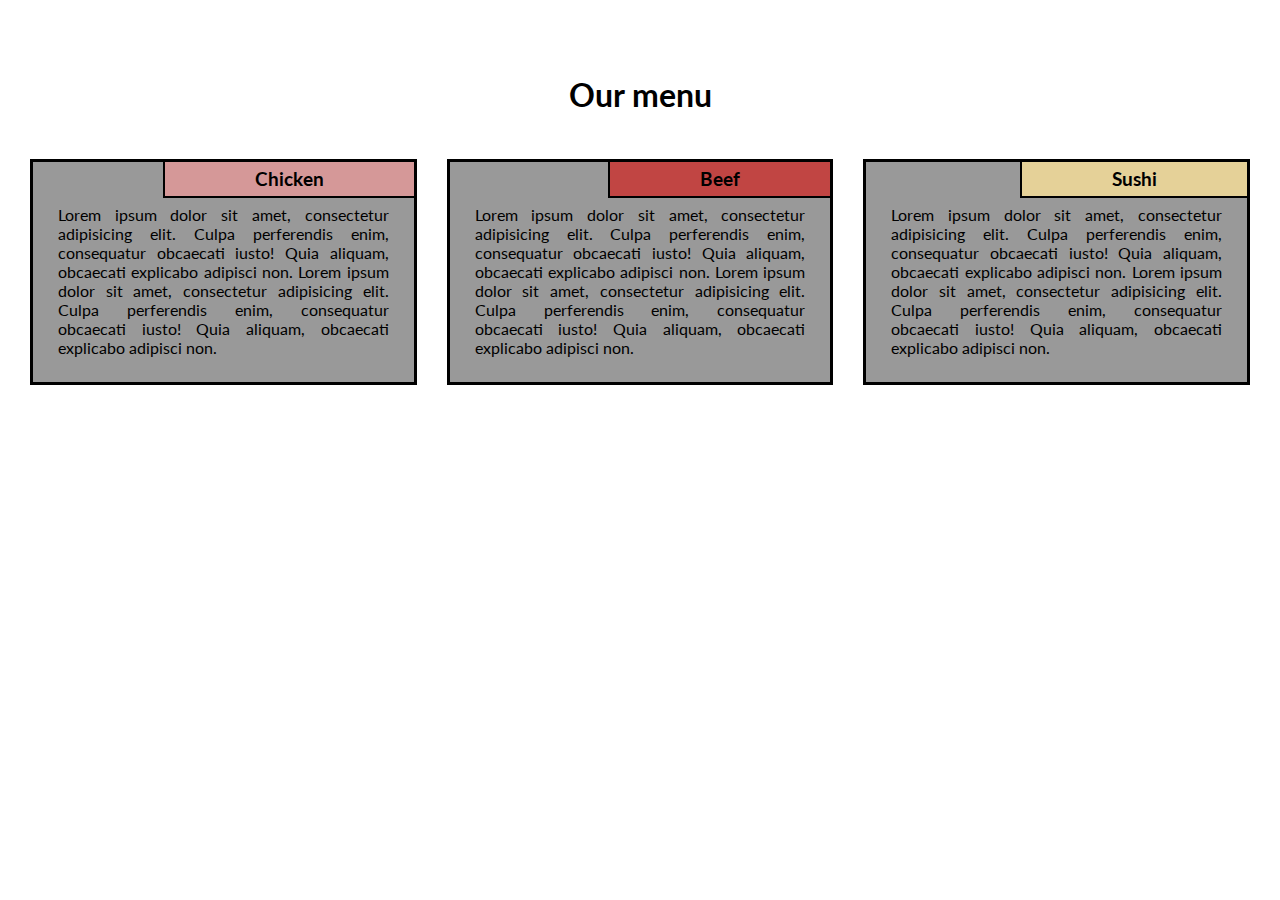
<file: module2-solution/index.html>
<!DOCTYPE html>
<html>
<head>
  <meta charset="utf-8">
  <meta name="viewport" content="width=device-width, initial-scale=1">
  <title>Assignment Solution for Module 2</title>
  <link href="https://fonts.googleapis.com/css?family=Lato" rel="stylesheet">
  <link href='css/style.css' rel='stylesheet' type='text/css'>
</head>
<body>
  <div class="container">
    <div class="row">

    <h1 class="menu-title">Our menu</h1>
      <div class="col-lg-4">
        <div class="item">
          <div class="item-title" id="title-one">
            <h3>Chicken</h3>
          </div>
          <p>
            Lorem ipsum dolor sit amet, consectetur adipisicing elit. Culpa perferendis enim, consequatur obcaecati iusto! Quia aliquam, obcaecati explicabo adipisci non. Lorem ipsum dolor sit amet, consectetur adipisicing elit. Culpa perferendis enim, consequatur obcaecati iusto! Quia aliquam, obcaecati explicabo adipisci non.
          </p>
        </div>
      </div>
      <div class="col-lg-4">
        <div class="item">
         <div class="item-title" id="title-two">
          <h3>Beef</h3>
        </div>
        <p>
          Lorem ipsum dolor sit amet, consectetur adipisicing elit. Culpa perferendis enim, consequatur obcaecati iusto! Quia aliquam, obcaecati explicabo adipisci non. Lorem ipsum dolor sit amet, consectetur adipisicing elit. Culpa perferendis enim, consequatur obcaecati iusto! Quia aliquam, obcaecati explicabo adipisci non.
        </p>
      </div>
    </div>
    <div class="col-lg-4 col-lg-tablet">
      <div class="item">
       <div class="item-title" id="title-three">
        <h3>Sushi</h3>
      </div>
      <p>
        Lorem ipsum dolor sit amet, consectetur adipisicing elit. Culpa perferendis enim, consequatur obcaecati iusto! Quia aliquam, obcaecati explicabo adipisci non. Lorem ipsum dolor sit amet, consectetur adipisicing elit. Culpa perferendis enim, consequatur obcaecati iusto! Quia aliquam, obcaecati explicabo adipisci non.
      </p>
    </div>
  </div>

</div>
</div>
</body>
</html>
</file>
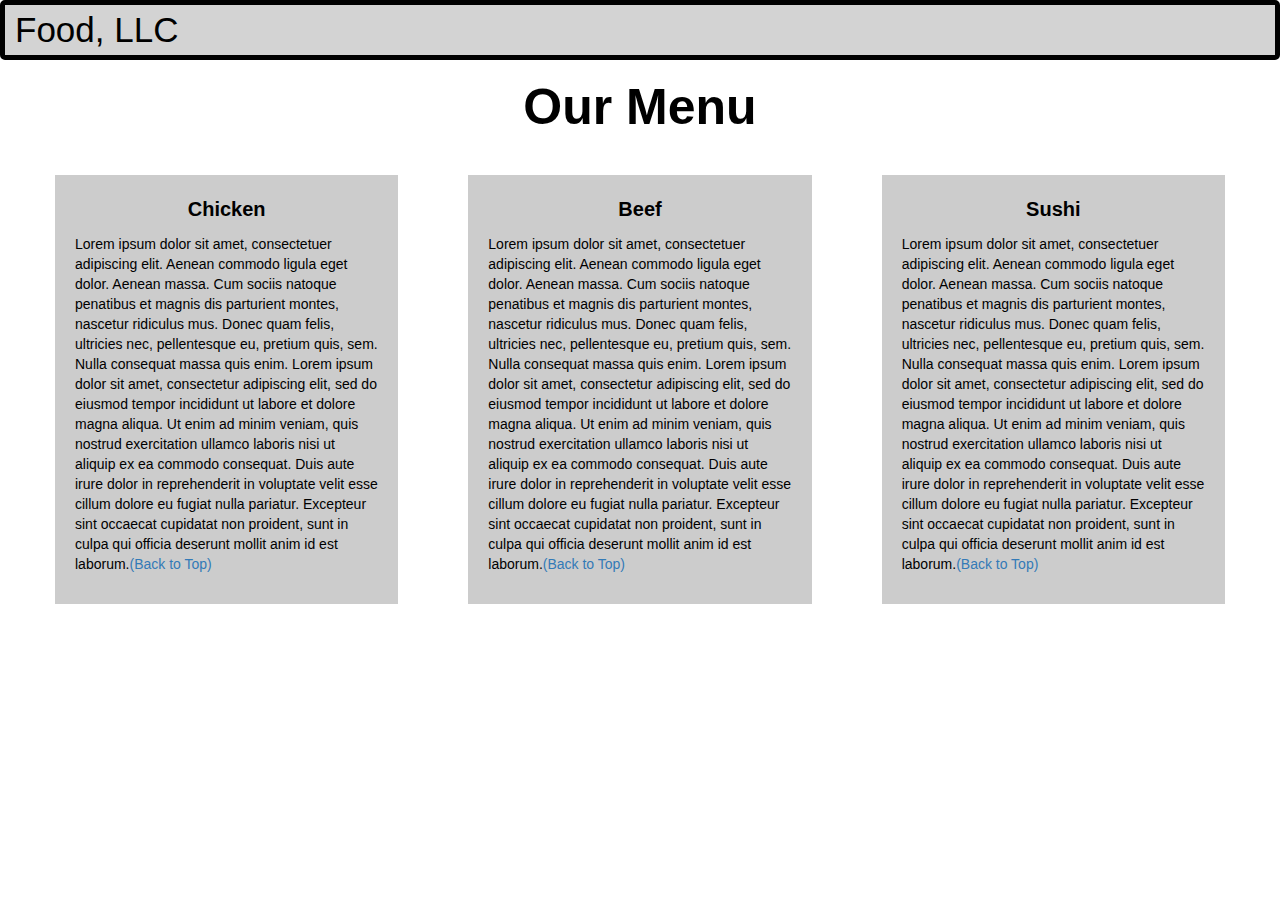
<file: module3-solution/index.html>
<!DOCTYPE html>
<html>
<head>

<title>Module 3</title>

<meta name="viewport" content="width=device-width, initial-scale=1">
  <link rel="stylesheet" href="https://maxcdn.bootstrapcdn.com/bootstrap/3.4.1/css/bootstrap.min.css">
  <script src="https://ajax.googleapis.com/ajax/libs/jquery/3.6.0/jquery.min.js"></script>
  <script src="https://maxcdn.bootstrapcdn.com/bootstrap/3.4.1/js/bootstrap.min.js"></script>
  <link rel="stylesheet" type="text/css" href="css/style.css">

</head>

<body>


<nav class="navbar" id="top">
  <div class="container-fluid">

    <div class="navbar-header">
      <button type="button" class="navbar-toggle" data-toggle="collapse" data-target="#myNavbar" aria-expanded="false">
        <span class="sr-only">Toggle navigation</span>
        <span class="icon-bar"></span>
        <span class="icon-bar"></span>
        <span class="icon-bar"></span> 
      </button>
      <a class="navbar-brand" href="#">Food, LLC</a>
    </div>

    <div id="myNavbar" class="collapse">
    <ul class="nav navbar-nav">
        <li><a class="menu-item" href="#">Chicken</a></li>
        <li><a class="menu-item" href="#">Beef</a></li> 
        <li><a class="menu-item" href="#">Sushi</a></li> 
      </ul>
    </div>
  </div>

</nav>

<h1 class="main-title">Our Menu</h1>



<div class="row">

  <div class="col-lg-4 col-md-6 col-sm-12">
    <div class="content-box">
      <p class="item-name">Chicken</p>
      <p>Lorem ipsum dolor sit amet, consectetuer adipiscing elit. Aenean commodo ligula eget dolor. Aenean massa. Cum sociis natoque penatibus et magnis dis parturient montes, nascetur ridiculus mus. Donec quam felis, ultricies nec, pellentesque eu, pretium quis, sem. Nulla consequat massa quis enim. Lorem ipsum dolor sit amet, consectetur adipiscing elit, sed do eiusmod tempor incididunt ut labore et dolore magna aliqua. Ut enim ad minim veniam, quis nostrud exercitation ullamco laboris nisi ut aliquip ex ea commodo consequat. Duis aute irure dolor in reprehenderit in voluptate velit esse cillum dolore eu fugiat nulla pariatur. Excepteur sint occaecat cupidatat non proident, sunt in culpa qui officia deserunt mollit anim id est laborum.<a href="#top">(Back to Top)</a></p>
    </div>
  </div>

  <div class="col-lg-4 col-md-6 col-sm-12">
    <div class="content-box">
      <p class="item-name">Beef</p>
      <p>Lorem ipsum dolor sit amet, consectetuer adipiscing elit. Aenean commodo ligula eget dolor. Aenean massa. Cum sociis natoque penatibus et magnis dis parturient montes, nascetur ridiculus mus. Donec quam felis, ultricies nec, pellentesque eu, pretium quis, sem. Nulla consequat massa quis enim. Lorem ipsum dolor sit amet, consectetur adipiscing elit, sed do eiusmod tempor incididunt ut labore et dolore magna aliqua. Ut enim ad minim veniam, quis nostrud exercitation ullamco laboris nisi ut aliquip ex ea commodo consequat. Duis aute irure dolor in reprehenderit in voluptate velit esse cillum dolore eu fugiat nulla pariatur. Excepteur sint occaecat cupidatat non proident, sunt in culpa qui officia deserunt mollit anim id est laborum.<a href="#top">(Back to Top)</a></p>
    </div>
  </div>


  <div class="col-lg-4 col-md-12 col-sm-12">
    <div class="content-box">
      <p class="item-name">Sushi</p>
      <p>Lorem ipsum dolor sit amet, consectetuer adipiscing elit. Aenean commodo ligula eget dolor. Aenean massa. Cum sociis natoque penatibus et magnis dis parturient montes, nascetur ridiculus mus. Donec quam felis, ultricies nec, pellentesque eu, pretium quis, sem. Nulla consequat massa quis enim. Lorem ipsum dolor sit amet, consectetur adipiscing elit, sed do eiusmod tempor incididunt ut labore et dolore magna aliqua. Ut enim ad minim veniam, quis nostrud exercitation ullamco laboris nisi ut aliquip ex ea commodo consequat. Duis aute irure dolor in reprehenderit in voluptate velit esse cillum dolore eu fugiat nulla pariatur. Excepteur sint occaecat cupidatat non proident, sunt in culpa qui officia deserunt mollit anim id est laborum.<a href="#top">(Back to Top)</a></p>
    </div>
  </div>

</div>


</body>
</html>
</file>
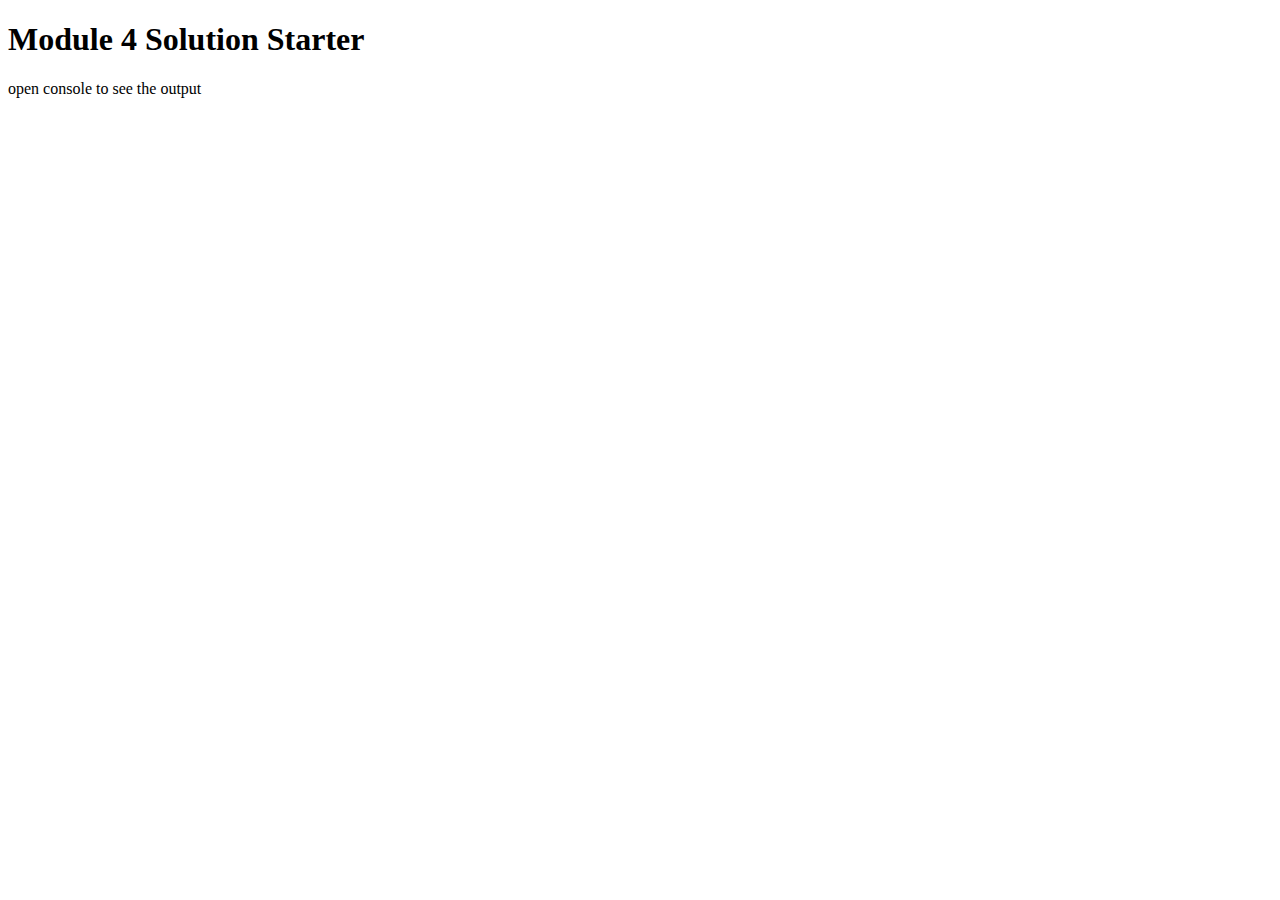
<file: module4-solution/index.html>
<!DOCTYPE html>
<html>
  <head>
    <meta charset="utf-8" />
    <title>Module 4 Solution Starter</title>
    <script src="SpeakHello.js"></script>
    <script src="SpeakGoodBye.js"></script>
    <script src="script.js"></script>
  </head>
  <body>
    <h1>Module 4 Solution Starter</h1>
    <p>open console to see the output</p>
  </body>
</html>
</file>
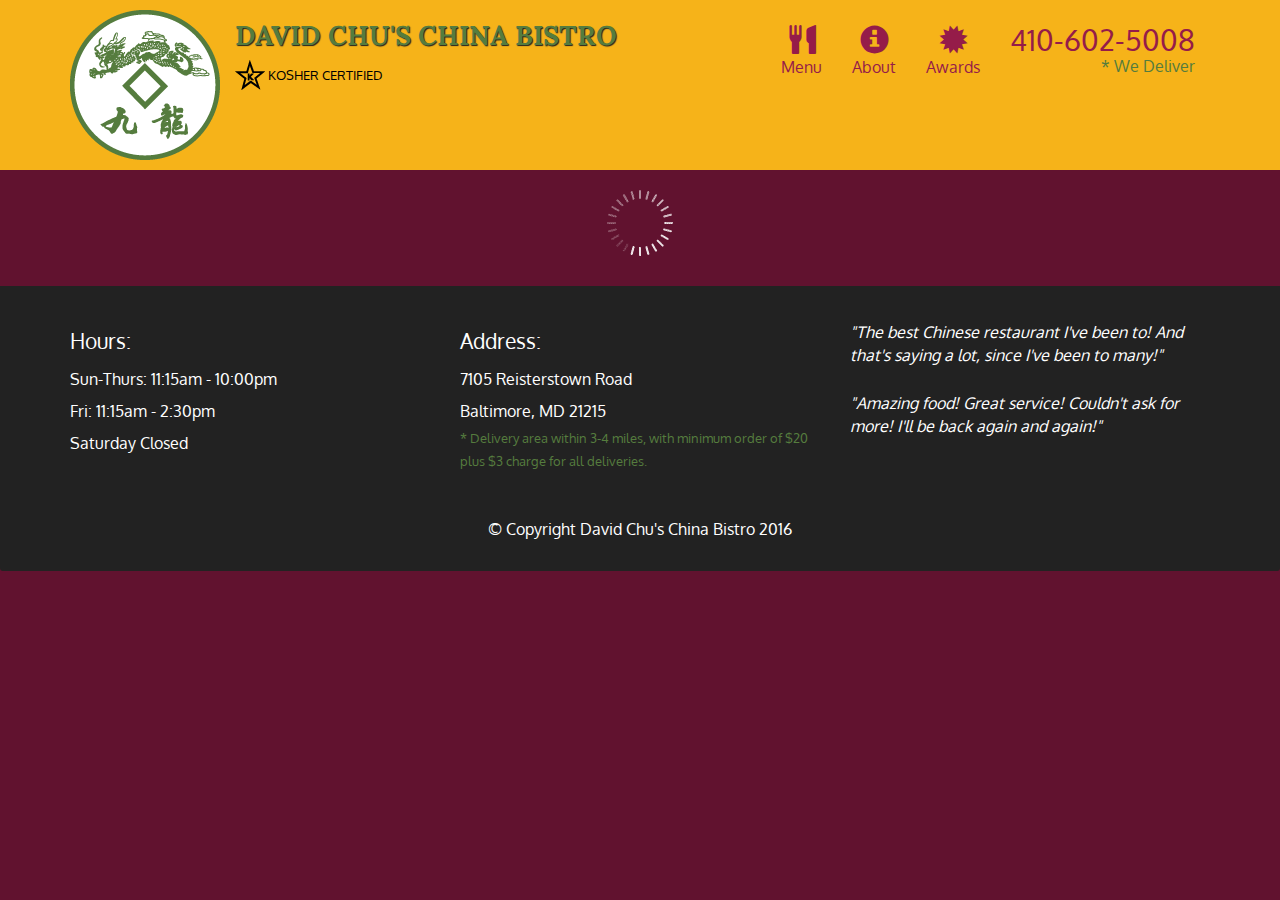
<file: module5-solution/index.html>
<!doctype html>
<html lang="en">
  <head>
    <meta charset="utf-8">
    <meta http-equiv="X-UA-Compatible" content="IE=edge">
    <meta name="viewport" content="width=device-width, initial-scale=1">
    <title>David Chu's China Bistro</title>
    <link rel="stylesheet" href="css/bootstrap.min.css">
    <link rel="stylesheet" href="css/styles.css">
    <link href='https://fonts.googleapis.com/css?family=Oxygen:400,300,700' rel='stylesheet' type='text/css'>
    <link href='https://fonts.googleapis.com/css?family=Lora' rel='stylesheet' type='text/css'>
  </head>
<body>
  <header>
    <nav id="header-nav" class="navbar navbar-default">
      <div class="container">
        <div class="navbar-header">
          <a href="index.html" class="pull-left visible-md visible-lg">
            <div id="logo-img" alt="Logo image"></div>
          </a>

          <div class="navbar-brand">
            <a href="index.html"><h1>David Chu's China Bistro</h1></a>
            <p>
              <img src="images/star-k-logo.png" alt="Kosher certification">
              <span>Kosher Certified</span>
            </p>
          </div>

          <button id="navbarToggle" type="button" class="navbar-toggle collapsed" data-toggle="collapse" data-target="#collapsable-nav" aria-expanded="false">
            <span class="sr-only">Toggle navigation</span>
            <span class="icon-bar"></span>
            <span class="icon-bar"></span>
            <span class="icon-bar"></span>
          </button>
        </div>
        
        <div id="collapsable-nav" class="collapse navbar-collapse">
           <ul id="nav-list" class="nav navbar-nav navbar-right">
            <li id="navHomeButton" class="visible-xs active">
              <a href="index.html">
                <span class="glyphicon glyphicon-home"></span> Home</a>
            </li>
            <li id="navMenuButton">
              <a href="#" onclick="$dc.loadMenuCategories();">
                <span class="glyphicon glyphicon-cutlery"></span><br class="hidden-xs"> Menu</a>
            </li>
            <li>
              <a href="#">
                <span class="glyphicon glyphicon-info-sign"></span><br class="hidden-xs"> About</a>
            </li>
            <li>
              <a href="#">
                <span class="glyphicon glyphicon-certificate"></span><br class="hidden-xs"> Awards</a>
            </li>
            <li id="phone" class="hidden-xs">
              <a href="tel:410-602-5008">
                <span>410-602-5008</span></a><div>* We Deliver</div>
            </li>
          </ul><!-- #nav-list -->
        </div><!-- .collapse .navbar-collapse -->
      </div><!-- .container -->
    </nav><!-- #header-nav -->
  </header>

  <div id="call-btn" class="visible-xs">
    <a class="btn" href="tel:410-602-5008">
    <span class="glyphicon glyphicon-earphone"></span>
    410-602-5008
    </a>
  </div>
  <div id="xs-deliver" class="text-center visible-xs">* We Deliver</div>

  <div id="main-content" class="container"></div>

  <footer class="panel-footer">
    <div class="container">
      <div class="row">
        <section id="hours" class="col-sm-4">
          <span>Hours:</span><br>
          Sun-Thurs: 11:15am - 10:00pm<br>
          Fri: 11:15am - 2:30pm<br>
          Saturday Closed
          <hr class="visible-xs">
        </section>
        <section id="address" class="col-sm-4">
          <span>Address:</span><br>
          7105 Reisterstown Road<br>
          Baltimore, MD 21215
          <p>* Delivery area within 3-4 miles, with minimum order of $20 plus $3 charge for all deliveries.</p>
          <hr class="visible-xs">
        </section>
        <section id="testimonials" class="col-sm-4">
          <p>"The best Chinese restaurant I've been to! And that's saying a lot, since I've been to many!"</p>
          <p>"Amazing food! Great service! Couldn't ask for more! I'll be back again and again!"</p>
        </section>
      </div>
      <div class="text-center">&copy; Copyright David Chu's China Bistro 2016</div>
    </div>
  </footer>

  <!-- jQuery (Bootstrap JS plugins depend on it) -->
  <script src="js/jquery-2.1.4.min.js"></script>
  <script src="js/bootstrap.min.js"></script>
  <script src="js/ajax-utils.js"></script>
  <script src="js/script.js"></script>
</body>
</html>
</file>
<file: module2-solution/css/style.css>
*{
    box-sizing: border-box;
    margin:0;
    padding:0;
  }
  
  body{
    font-family: 'Lato', sans-serif;  
  }
  
  .row{
    width: 100%;
  }
  
  .menu-title{
    text-align: center;
    margin-bottom: 30px;
  }
  
  .container{
   position: relative;
   top:60px;
   margin: 15px; 
  }
  
  .item{
    position: relative;
    top: 0;
    background-color:#999999;
    margin: 15px;
    padding: 25px;
    border: 3px solid #000;
  }
  
  .item p{
    margin-top: 18px;
    text-align: justify;
    font-size:100%;
  }
  
  .item-title{
    position: absolute;
    top:0;
    right: 0px;
    background: green; 
    padding: 6px 90px;
    border-left: 2px solid #000;
    border-bottom: 2px solid #000;
  }
  
  #title-one {
    background-color: #D59898;
  } 
  
  #title-two{
    background-color: #C14543;
  }
  
  #title-three{
    background-color: #E5D198;
  }
  
  /* Simple Responsive Framework. */
  /*------ Desktop ------*/
  @media (min-width: 992px){
    .col-lg-1, .col-lg-2, .col-lg-3, .col-lg-4, .col-lg-5, .col-lg-6, .col-lg-7, .col-lg-8, .col-lg-9, .col-lg-10, .col-lg-11, .col-lg-12 {
      float: left;  
    }
    .col-lg-1 {
      width: 8.33%;
    }
    .col-lg-2 {
      width: 16.66%;
    }
    .col-lg-3 {
      width: 25%;
    }
    .col-lg-4 {
      width: 33.33%;
    }
    .col-lg-5 {
      width: 41.66%;
    }
    .col-lg-6 {
      width: 50%;
    }
    .col-lg-7 {
      width: 58.33%;
    }
    .col-lg-8 {
      width: 66.66%;
    }
    .col-lg-9 {
      width: 74.99%;
    }
    .col-lg-10 {
      width: 83.33%;
    }
    .col-lg-11 {
      width: 91.66%;
    }
    .col-lg-12 {
      width: 100%;
    }
  
  }
  
  
  /*------ Tablet ------*/
  @media (min-width: 768px) and (max-width: 991px){
    .col-lg-4 {
      width: 50%;
      float: left;
    }
    .col-lg-tablet{
     width: 100%;
     float: left;
   }
  }
  
  
  /*------ Mobile ------*/
  @media (max-width: 767px){
    .col-lg-4{
      width: 100%;
      float: left;
    }
  }
</file>
<file: module3-solution/css/style.css>
.container-fluid{
	margin: 0;
	padding: 0;
}

.navbar{
	border-radius: 0px;
	background-color: lightgrey !important;
    border-color: black !important;
    border-width: 5px !important;
    border-radius: 5px !important;
}

.navbar-brand{
  font-size: 35px;
  color: black;
  padding-left: 25px;
  font-family: "Comic Sans MS", cursive, sans-serif;
}

.navbar-brand:hover{
	color: white !important;
}

.nav{
	margin: 0;
	padding: 0;
}

.navbar-nav{
  font-size: 25px;
  text-align: center;
  margin: 0;
  padding: 0;
}

.navbar-toggle{
	border: 2px solid black;
	margin-right: 25px;
}

.icon-bar{
	background-color: black;
}


.main-title{
  margin-bottom: 15px;
  text-align: center;
  color: black;
  font-size: 50px;
  font-family: "Comic Sans MS", cursive, sans-serif;
  font-weight: bold;
}

li{
	box-sizing: border-box;
	width: 100%;
}

.menu-item{
	padding: 0;
	margin: 0;
	width: 100%;
	background-color: white;
	border-bottom: 1px solid black;
	color: black;
	display: block;
}

.menu-item:hover{
	background-color: rgba(0,0,0,0.9);
	color: rgba(0,0,0,0.4);
}



.row{
	margin: 20px;
}

.content-box{
	margin: 20px;
	width: auto;
	height: auto;
	color: black;
	background-color: rgba(0,0,0,0.2);
	font-family: "Comic Sans MS", cursive, sans-serif;
	padding: 20px;
}

.item-name{
	text-align: center;
	font-size: 20px;
	font-weight: bold;
}

#top{

}
</file>
<file: module5-solution/css/styles.css>
body {
  font-size: 16px;
  color: #fff;
  background-color: #61122f;
  font-family: 'Oxygen', sans-serif;
}

/** HEADER **/
#header-nav {
  background-color: #f6b319;
  border-radius: 0;
  border: 0;
}

#logo-img {
  background: url('../images/restaurant-logo_large.png') no-repeat;
  width: 150px;
  height: 150px;
  margin: 10px 15px 10px 0;
}

.navbar-brand {
  padding-top: 25px;
}
.navbar-brand h1 { /* Restaurant name */
  font-family: 'Lora', serif;
  color: #557c3e;
  font-size: 1.5em;
  text-transform: uppercase;
  font-weight: bold;
  text-shadow: 1px 1px 1px #222;
  margin-top: 0;
  margin-bottom: 0;
  line-height: .75;
}
.navbar-brand a:hover, .navbar-brand a:focus {
  text-decoration: none;
}
.navbar-brand p { /* Kosher cert */
  color: #000;
  text-transform: uppercase;
  font-size: .7em;
  margin-top: 15px;
}
.navbar-brand p span { /* Star-K */
  vertical-align: middle;
}

#nav-list {
  margin-top: 10px;
}
#nav-list a {
  color: #951C49;
  text-align: center;
}
#nav-list a:hover {
  background: #E7E7E7;
}
#nav-list a span {
  font-size: 1.8em;
}

#phone {
  margin-top: 5px;
}
#phone a { /* Phone number */
  text-align: right;
  padding-bottom: 0;
}
#phone div { /* We Deliver */
  color: #557c3e;
  text-align: right;
  padding-right: 15px;
}

.navbar-header button.navbar-toggle, .navbar-header .icon-bar {
  border: 1px solid #61122f;
}
.navbar-header button.navbar-toggle {
  clear: both;
  margin-top: -30px;
}
/* END HEADER */

/* FOOTER */
.panel-footer {
  margin-top: 30px;
  padding-top: 35px;
  padding-bottom: 30px;
  background-color: #222;
  border-top: 0;
}
.panel-footer div.row {
  margin-bottom: 35px;
}
#hours, #address {
  line-height: 2;
}
#hours > span, #address > span {
  font-size: 1.3em;
}
#address p {
  color: #557c3e;
  font-size: .8em;
  line-height: 1.8;
}
#testimonials {
  font-style: italic;
}
#testimonials p:nth-child(2) {
  margin-top: 25px;
}
/* END FOOTER */



/* HOME PAGE */
.container .jumbotron {
  box-shadow: 0 0 50px #3F0C1F;
  border: 2px solid #3F0C1F;
}

#menu-tile, #specials-tile, #map-tile {
  height: 250px;
  width: 100%;
  margin-bottom: 15px;
  position: relative;
  border: 2px solid #3F0C1F;
  overflow: hidden;
}
#menu-tile:hover, #specials-tile:hover, #map-tile:hover {
  box-shadow: 0 1px 5px 1px #cccccc;
}
#menu-tile {
  background: url('../images/menu-tile.jpg') no-repeat;
  background-position: center;
}
#specials-tile {
  background: url('../images/specials-tile.jpg') no-repeat;
  background-position: center;
}
#menu-tile span, #specials-tile span, #map-tile span {
  position: absolute;
  bottom: 0;
  right: 0;
  width: 100%;
  text-align: center;
  font-size: 1.6em;
  text-transform: uppercase;
  background-color: #000;
  color: #fff;
  opacity: .8;
}
/* END HOME PAGE */

/* MENU CATEGORIES PAGE */
.category-tile { 
  position: relative;
  border: 2px solid #3F0C1F;
  overflow: hidden;
  width: 200px;
  height: 200px;
  margin: 0 auto 15px;
}
.category-tile span {
  position: absolute;
  bottom: 0;
  right: 0;
  width: 100%;
  text-align: center;
  font-size: 1.2em;
  text-transform: uppercase;
  background-color: #000;
  color: #fff;
  opacity: .8;
}
.category-tile:hover {
  box-shadow: 0 1px 5px 1px #cccccc;
}

#menu-categories-title + div {
  margin-bottom: 50px;
}
/* END MENU CATEGORIES PAGE */

/* SINGLE CATEGORY PAGE */
.menu-item-tile {
  margin-bottom: 25px;
}
.menu-item-tile hr {
  width: 80%;
}
.menu-item-tile .menu-item-price {
  font-size: 1.1em;
  text-align: right;
  margin-top: -15px;
  margin-right: -15px;
}
.menu-item-tile .menu-item-price span {
  font-size: .6em;
}
.menu-item-photo {
  position: relative;
  border: 2px solid #3F0C1F; 
  overflow: hidden;
  padding: 0;
  margin-right: -15px;
  margin-left: auto;
  margin-bottom: 20px;
  max-width: 250px;
}
.menu-item-photo div {
  position: absolute;
  bottom: 0;
  right: 0;
  width: 80px;
  background-color: #557c3e;
  text-align: center;
}
.menu-item-description {
  padding-right: 30px;
}
h3.menu-item-title {
  margin: 0 0 10px;
}
.menu-item-details {
  font-size: .9em;
  font-style: italic;
}
/* END SINGLE CATEGORY PAGE */


/********** Large devices only **********/
@media (min-width: 1200px) {
  .container .jumbotron {
    background: url('../images/jumbotron_1200.jpg') no-repeat;
    height: 675px;
  }
}

/********** Medium devices only **********/
@media (min-width: 992px) and (max-width: 1199px) {
  /* Header */
  #logo-img {
    background: url('../images/restaurant-logo_medium.png') no-repeat;
    width: 100px;
    height: 100px;
    margin: 5px 5px 5px 0;
  }
  /* End Header */

  /* Home Page */
  .container .jumbotron {
    background: url('../images/jumbotron_992.jpg') no-repeat;
    height: 558px;
  }
  /* End Home Page */
}

/********** Small devices only **********/
@media (min-width: 768px) and (max-width: 991px) {
  /* Home Page */
  .container .jumbotron {
    background: url('../images/jumbotron_768.jpg') no-repeat;
    height: 432px;
  }
  /* End Home Page */
}

/********** Extra small devices only **********/
@media (max-width: 767px) {
  /* Header */
  .navbar-brand {
    padding-top: 10px;
    height: 80px;
  }
  .navbar-brand h1 { /* Restaurant name */
    padding-top: 10px;
    font-size: 5vw; /* 1vw = 1% of viewport width */
  }
  .navbar-brand p { /* Kosher cert */
    font-size: .6em;
    margin-top: 12px;
  }
  .navbar-brand p img { /* Star-K */
    height: 20px;
  }

  #collapsable-nav a { /* Collapsed nav menu text */
    font-size: 1.2em;
  }
  #collapsable-nav a span { /* Collapsed nav menu glyph */
    font-size: 1em;
    margin-right: 5px;
  }

  #call-btn > a {
    font-size: 1.5em;
    display: block;
    margin: 0 20px;
    padding: 10px;
    border: 2px solid #fff;
    background-color: #f6b319;
    color: #951c49;
  }
  #xs-deliver {
    margin-top: 5px;
    font-size: .7em;
    letter-spacing: .1em;
    text-transform: uppercase;
  }
  /* End Header */

  /* Footer */
  .panel-footer section {
    margin-bottom: 30px;
    text-align: center;
  }
  .panel-footer section:nth-child(3) {
    margin-bottom: 0; /* margin already exists on the whole row */
  }
  .panel-footer section hr {
    width: 50%;
  }
  /* End Footer */

  /* Home Page */
  .container .jumbotron {
    margin-top: 30px;
    padding: 0;
  }
  #menu-tile, #specials-tile {
    width: 360px;
    margin: 0 auto 15px;
  }

  .menu-item-photo {
    margin-right: auto;
  }
  .menu-item-tile .menu-item-price {
    text-align: center;
  }
  .menu-item-description {
    text-align: center;;
  }
}


/********** Super extra small devices Only :-) (e.g., iPhone 4) **********/
@media (max-width: 479px) {
  /* Header */
  .navbar-brand h1 { /* Restaurant name */
    padding-top: 5px;
    font-size: 6vw;
  }
  /* End Header */
  
  /* Home page */
  #menu-tile, #specials-tile {
    width: 280px;
    margin: 0 auto 15px;
  }

  .col-xxs-12 {
    position: relative;
    min-height: 1px;
    padding-right: 15px;
    padding-left: 15px;
    float: left;
    width: 100%;
  }
}
</file>
